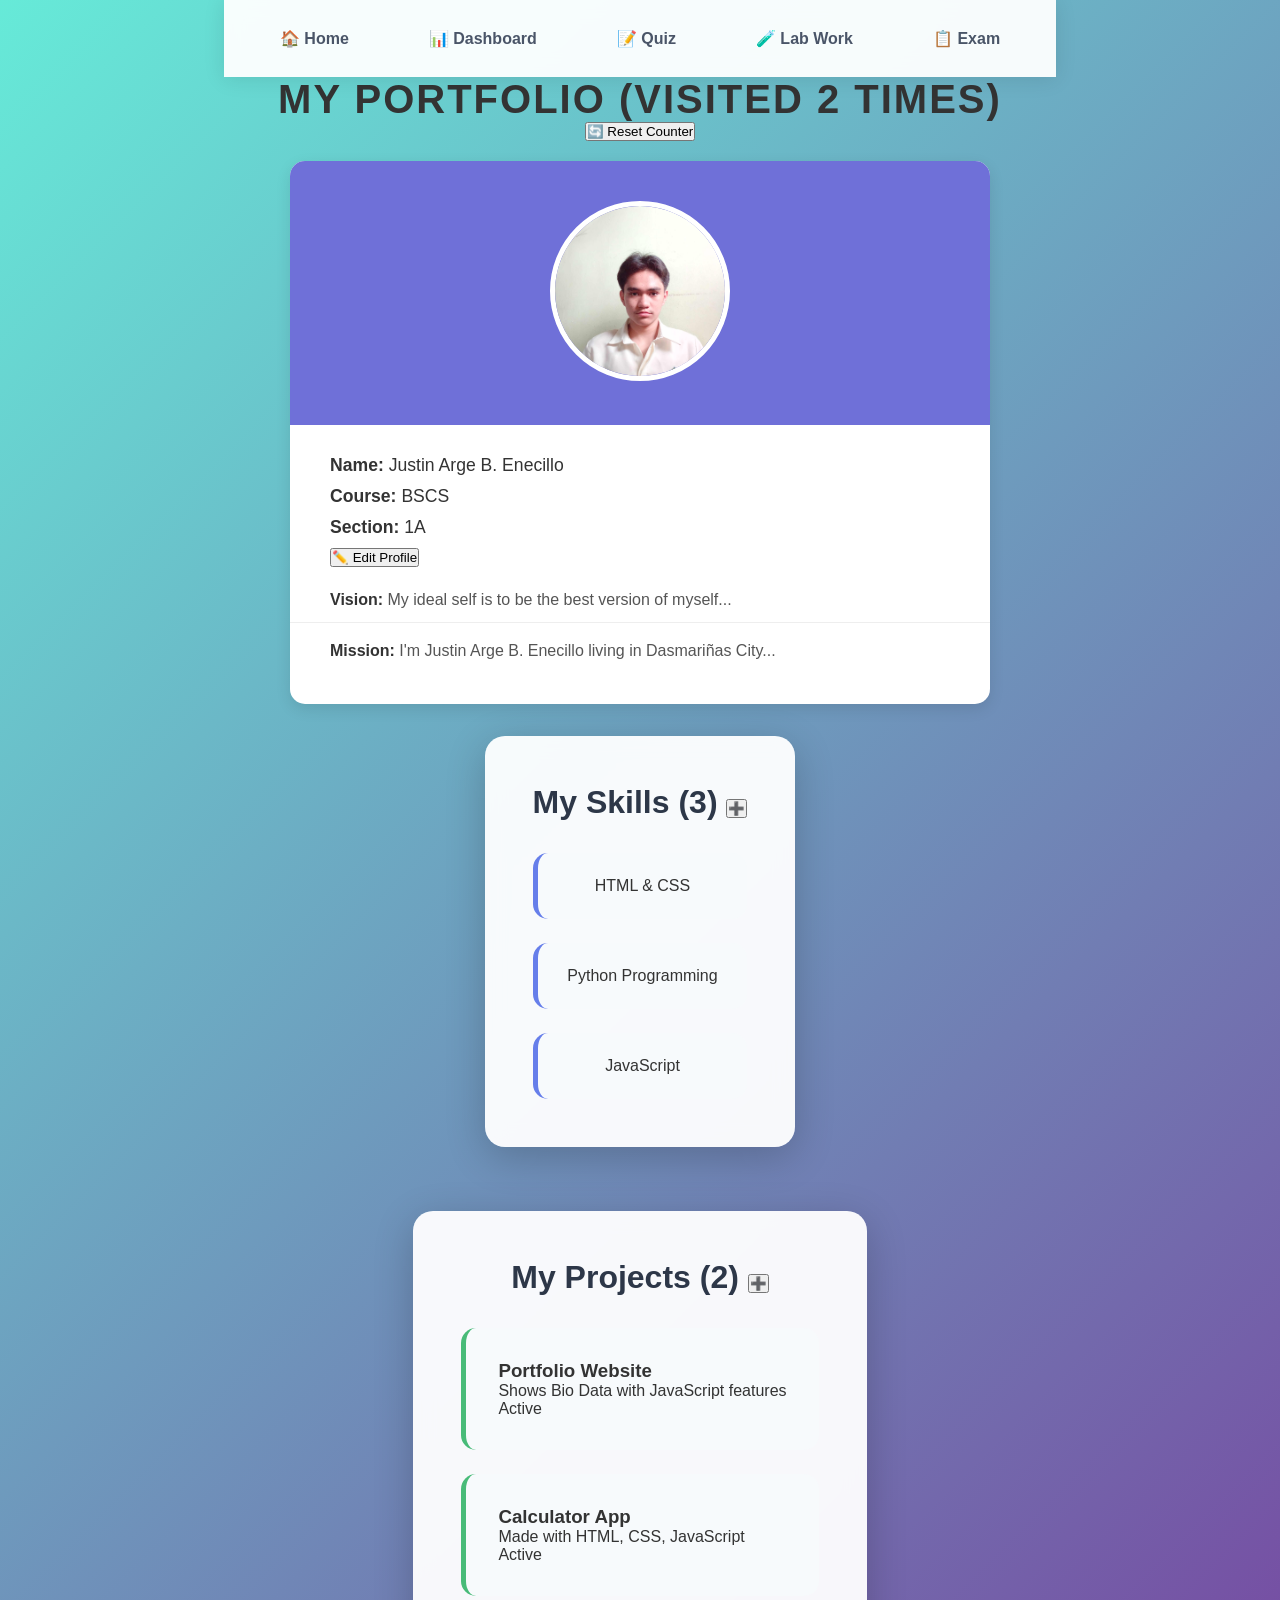
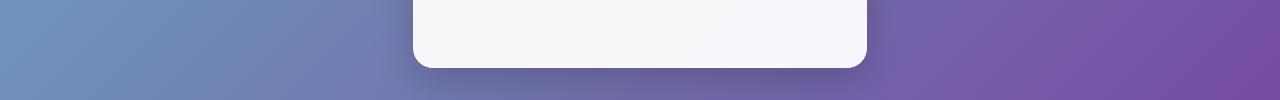
<file: index.html>
<!DOCTYPE html>
<html lang="en">
<head>
    <meta charset="UTF-8">
    <meta name="viewport" content="width=device-width, initial-scale=1.0">
    <title>My School Portfolio - Justin Arge B. Enecillo</title>
    <link rel="stylesheet" href="style.css">
</head>
<body>
   <nav class="menu">
    <a href="index.html" id="nav-home">🏠 Home</a>
    <a href="dashboard.html" id="nav-dashboard">📊 Dashboard</a>
    <a href="quiz.html" id="nav-quiz">📝 Quiz</a>
    <a href="lab.html" id="nav-lab">🧪 Lab Work</a>
    <a href="exam.html" id="nav-exam">📋 Exam</a>
</nav>

    <!-- Header -->
    <div class="header">
        <h1>My Portfolio <span id="visitCount">(Visited 1 time)</span></h1>
        <button onclick="resetVisitCount()" class="reset-btn">🔄 Reset Counter</button>
    </div>

    <!-- Main Profile Card -->
    <div class="subheader">
        <div class="main-card">
            <div class="left-side">
                <div class="circle-pic" id="profileHover">
                    <img src="cvsu picture.jpg" alt="Profile Picture" id="profileImg">  
                </div>  
            </div>

            <div class="body">
                <p><strong>Name:</strong> <span id="studentName">Justin Arge B. Enecillo</span></p>
                <p><strong>Course:</strong> <span id="studentCourse">BSCS</span></p>
                <p><strong>Section:</strong> <span id="studentSection">1A</span></p>
                <button onclick="editProfile()" class="edit-btn">✏️ Edit Profile</button>
            </div>

            <div class="subfooter">
                <p><strong>Vision:</strong> <span id="visionText">My ideal self is to be the best version of myself...</span></p>
            </div>

            <div class="footer">
                <p><strong>Mission:</strong> <span id="missionText">I'm Justin Arge B. Enecillo living in Dasmariñas City...</span></p>
            </div>
        </div>
    </div>

    <!-- Skills Section -->
    <div class="skills">
        <h2>My Skills <span id="skillCount">(3)</span> <button onclick="addSkill()" class="add-btn">➕</button></h2>
        <ul id="skillsList">
            <li onclick="highlightSkill(this)">HTML & CSS</li>
            <li onclick="highlightSkill(this)">Python Programming</li>
            <li onclick="highlightSkill(this)">JavaScript</li>
        </ul>
    </div>

    <!-- Projects Section -->
    <div class="projects">
        <h2>My Projects <span id="projectCount">(2)</span> <button onclick="addProject()" class="add-btn">➕</button></h2>
        <div class="project" onclick="toggleProject(this)">
            <h3>Portfolio Website</h3>
            <p>Shows Bio Data with JavaScript features</p>
            <span class="project-status" id="proj1-status">Active</span>
        </div>
        <div class="project" onclick="toggleProject(this)">
            <h3>Calculator App</h3>
            <p>Made with HTML, CSS, JavaScript</p>
            <span class="project-status" id="proj2-status">Active</span>
        </div>
    </div>

    <!-- INLINE JAVASCRIPT INTEGRATION (All Samples Used) -->
    <script>
        // ===========================================
        // JAVASCRIPT INTEGRATION FROM EXAM SAMPLES
        // ALL INLINE - NO EXTERNAL FILES NEEDED!
        // ===========================================
        
        console.log('🎓 Justin Arge B. Enecillo Portfolio JS Loaded!');
        
        // Sample 4: Counter Variables
        let visitCount = localStorage.getItem('visitCount') || 1;
        let skillCount = 3;
        let projectCount = 2;
        
        // Update visit counter on load (Sample 3: Change Text)
        document.getElementById('visitCount').textContent = `(Visited ${visitCount} times)`;
        
        // Sample 1: Alert + Sample 3: Change Text
        function editProfile() {
            let newName = prompt("Enter your name:", "Justin Arge B. Enecillo");
            let newCourse = prompt("Enter course:", "BSCS");
            let newSection = prompt("Enter section:", "1A");
            
            if (newName && newCourse && newSection) {
                document.getElementById('studentName').textContent = newName;
                document.getElementById('studentCourse').textContent = newCourse;
                document.getElementById('studentSection').textContent = newSection;
                alert(`✅ Profile updated!\n${newName} - ${newCourse} ${newSection}`);
                console.log('Sample 1+3: Profile edited');
            }
        }
        
        // Sample 4: Counter + Sample 9: Loop
        function addSkill() {
            let newSkill = prompt("Enter new skill:");
            if (newSkill) {
                let skillList = document.getElementById('skillsList');
                let newLi = document.createElement('li');
                newLi.textContent = newSkill;
                newLi.onclick = function() { highlightSkill(this); };
                skillList.appendChild(newLi);
                
                skillCount++;
                document.getElementById('skillCount').textContent = `(${skillCount})`;
                console.log('Sample 4+9: Skill added:', newSkill);
            }
        }
        
        // Sample 8: Toggle + Sample 3: Change Text
        function highlightSkill(element) {
            // Remove previous highlight
            document.querySelectorAll('#skillsList li').forEach(li => {
                li.style.backgroundColor = '';
                li.style.color = '';
            });
            // Highlight clicked
            element.style.backgroundColor = '#667eea';
            element.style.color = 'white';
            console.log('Sample 8: Skill highlighted:', element.textContent);
        }
        
        function addProject() {
            projectCount++;
            let projectsDiv = document.querySelector('.projects');
            let newProject = document.createElement('div');
            newProject.className = 'project';
            newProject.onclick = function() { toggleProject(this); };
            newProject.innerHTML = `
                <h3>New Project #${projectCount}</h3>
                <p>Created on ${new Date().toLocaleDateString()}</p>
                <span class="project-status" id="proj${projectCount}-status">Active</span>
            `;
            projectsDiv.insertBefore(newProject, projectsDiv.querySelector('.add-btn').parentNode);
            document.getElementById('projectCount').textContent = `(${projectCount})`;
        }
        
        // Sample 8: Toggle Function
        function toggleProject(projectDiv) {
            let status = projectDiv.querySelector('.project-status');
            if (status.textContent === 'Active') {
                status.textContent = 'Inactive';
                status.style.backgroundColor = '#ef4444';
                status.style.color = 'white';
            } else {
                status.textContent = 'Active';
                status.style.backgroundColor = '#10b981';
                status.style.color = 'white';
            }
            console.log('Sample 8: Project toggled:', projectDiv.querySelector('h3').textContent);
        }
        
        // Sample 4: Visit Counter
        function resetVisitCount() {
            visitCount = 1;
            localStorage.setItem('visitCount', visitCount);
            document.getElementById('visitCount').textContent = `(Visited ${visitCount} times)`;
            alert('🔄 Visit counter reset!');
        }
        
        // Update visit count every time page loads
        visitCount++;
        localStorage.setItem('visitCount', visitCount);
        document.getElementById('visitCount').textContent = `(Visited ${visitCount} times)`;
        
        // Sample 10: All Concepts Demo (Console)
        console.log('%c📊 Portfolio Stats:', 'font-size: 16px; color: #667eea;');
        console.log('Skills:', skillCount);
        console.log('Projects:', projectCount);
        console.log('Visits:', visitCount);
        console.log('Ready for BSCS 1A! 🎓');
    </script>
</body>
</html>
</file>
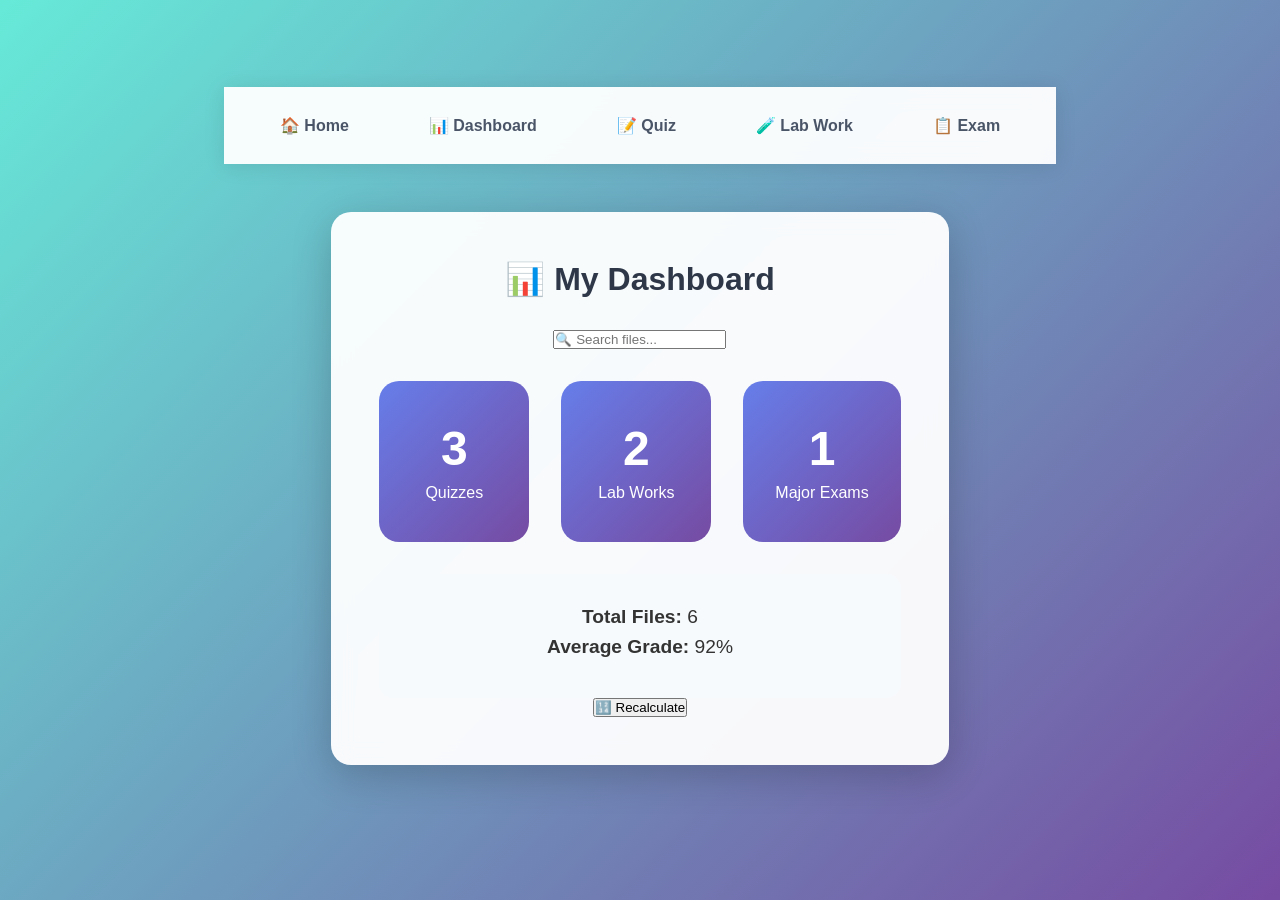
<file: dashboard.html>
<!DOCTYPE html>
<html lang="en">
<head>
    <meta charset="UTF-8">
    <meta name="viewport" content="width=device-width, initial-scale=1.0">
    <title>Dashboard</title>
    <link rel="stylesheet" href="style.css">
</head>
<body>
    <nav class="menu">
    <a href="index.html" id="nav-home">🏠 Home</a>
    <a href="dashboard.html" id="nav-dashboard">📊 Dashboard</a>
    <a href="quiz.html" id="nav-quiz">📝 Quiz</a>
    <a href="lab.html" id="nav-lab">🧪 Lab Work</a>
    <a href="exam.html" id="nav-exam">📋 Exam</a>
</nav>
    <div class="dashboard">
        <h1>📊 My Dashboard</h1>
        <input type="text" id="searchInput" placeholder="🔍 Search files..." onkeyup="searchFiles()">
        
        <div class="stats">
            <div class="stat">
                <h2 id="quizCount">3</h2>
                <p>Quizzes</p>
            </div>
            <div class="stat">
                <h2 id="labCount">2</h2>
                <p>Lab Works</p>
            </div>
            <div class="stat">
                <h2 id="examCount">1</h2>
                <p>Major Exams</p>
            </div>
        </div>
        
        <div class="summary">
            <p><strong>Total Files:</strong> <span id="totalFiles">6</span></p>
            <p><strong>Average Grade:</strong> <span id="avgGrade">92%</span></p>
        </div>
        <button onclick="calculateAverage()" class="calc-btn">🔢 Recalculate</button>
    </div>

    <script>
        // ===========================================
        // DASHBOARD JAVASCRIPT (INLINE)
        // ===========================================
        
        // Sample 6: If Statement + Sample 10: Grade Checker
        function calculateAverage() {
            let scores = [95, 88, 92, 78, 96, 85];
            let total = 0;
            
            // Sample 9: Loop
            for (let i = 0; i < scores.length; i++) {
                total += scores[i];
            }
            
            let average = Math.round(total / scores.length);
            document.getElementById('avgGrade').textContent = average + '%';
            
            // Sample 6: If Statement
            let grade;
            if (average >= 90) grade = 'A';
            else if (average >= 80) grade = 'B';
            else if (average >= 70) grade = 'C';
            else grade = 'F';
            
            alert(`📊 Average: ${average}% (Grade: ${grade})`);
            console.log('Sample 6+10: Average:', average);
        }
        
        // Sample 5: Input Search
        function searchFiles() {
            let searchTerm = document.getElementById('searchInput').value;
            if (searchTerm.length > 0) {
                alert(`🔍 Searching for "${searchTerm}"...`);
            }
        }
        
        console.log('📊 Dashboard JS Loaded!');
    </script>
</body>
</html>
</file>
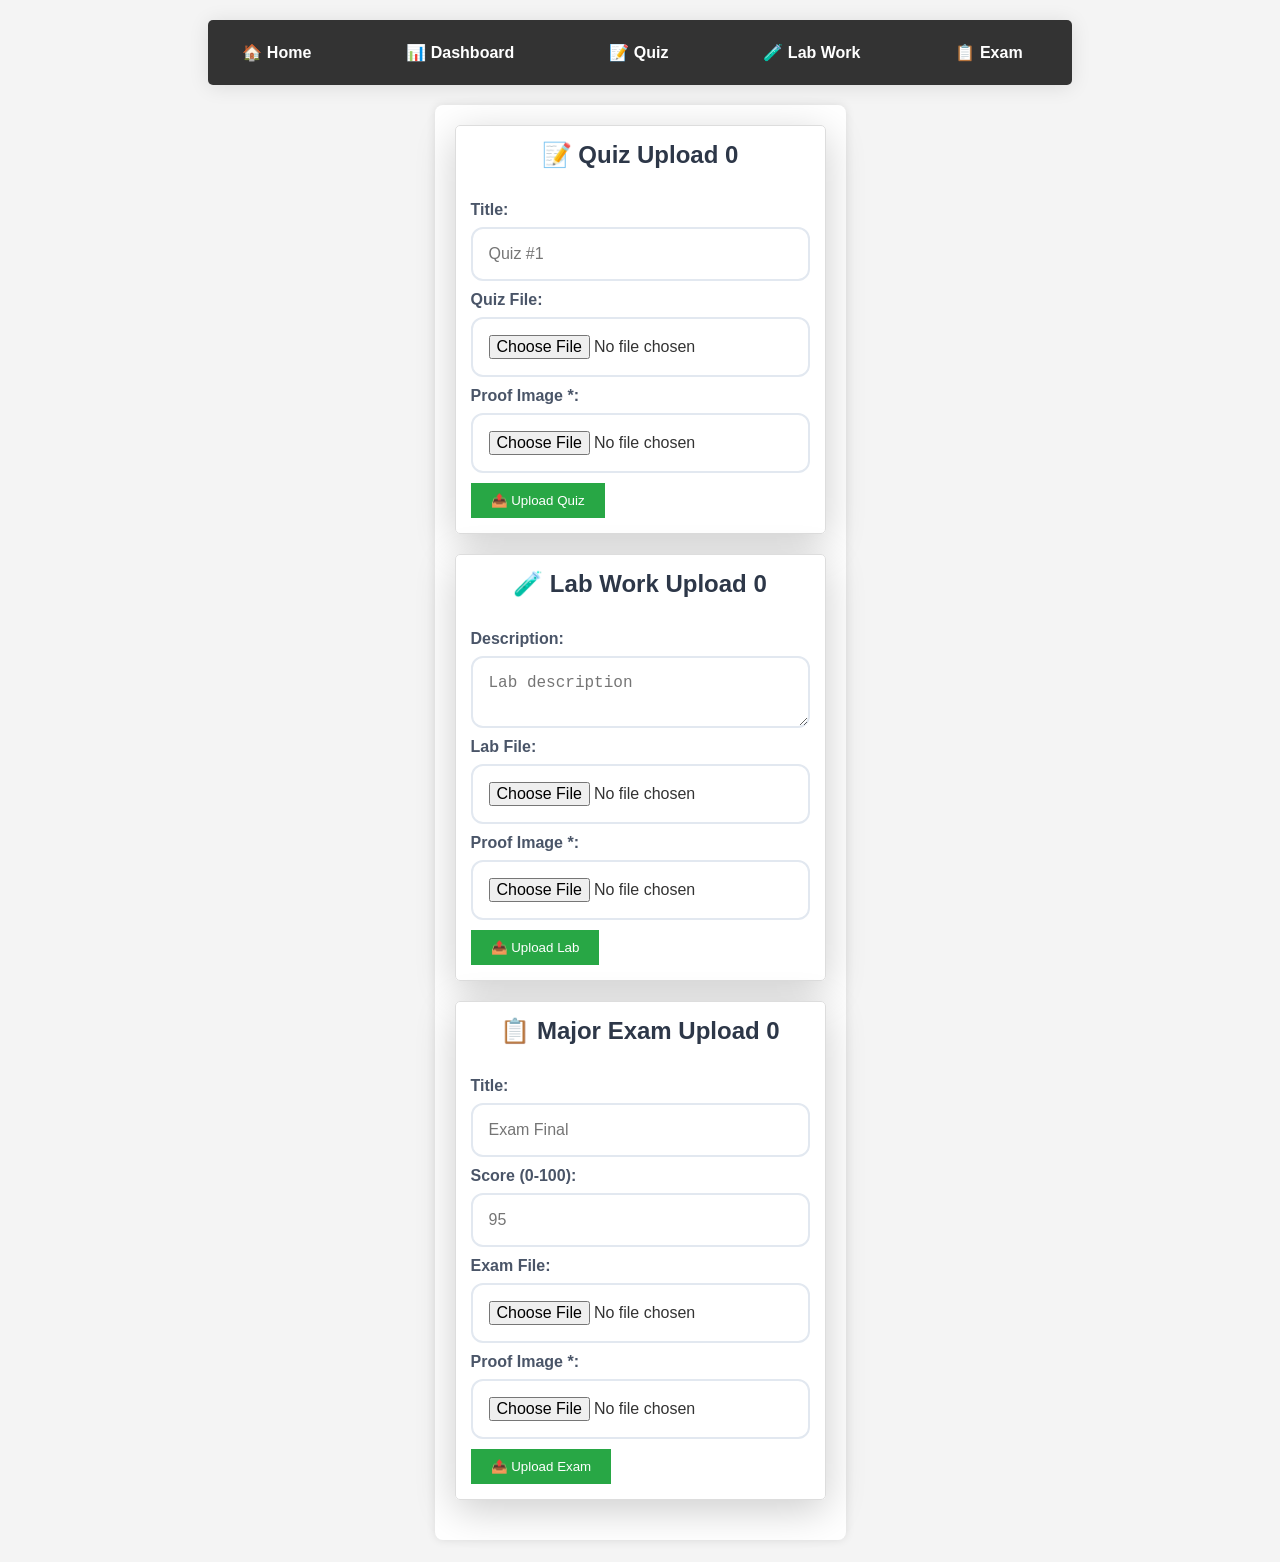
<file: lab page.html>
<!DOCTYPE html>
<html lang="en">
<head>
    <meta charset="UTF-8">
    <meta name="viewport" content="width=device-width, initial-scale=1.0">
    <title>Upload Files</title>
    <!-- Ensure style.css exists or remove this line if you don't have it -->
    <link rel="stylesheet" href="style.css">
    <style>
        /* Basic styling added here in case style.css is missing */
        body { font-family: sans-serif; background: #f4f4f4; padding: 20px; }
        .upload-container { max-width: 800px; margin: 0 auto; background: white; padding: 20px; border-radius: 8px; box-shadow: 0 0 10px rgba(0,0,0,0.1); }
        .menu { background: #333; padding: 10px; border-radius: 5px; margin-bottom: 20px; }
        .menu a { color: white; text-decoration: none; margin-right: 15px; }
        .upload-section { border: 1px solid #ddd; padding: 15px; margin-bottom: 20px; border-radius: 5px; }
        .form-group { margin-bottom: 10px; }
        label { display: block; font-weight: bold; margin-bottom: 5px; }
        input, textarea { width: 100%; padding: 8px; box-sizing: border-box; }
        button { background: #28a745; color: white; border: none; padding: 10px 20px; cursor: pointer; }
        button:hover { background: #218838; }
    </style>
</head>
<body>
    <nav class="menu">
        <a href="index.html" id="nav-home">🏠 Home</a>
        <a href="dashboard.html" id="nav-dashboard">📊 Dashboard</a>
        <a href="quiz.html" id="nav-quiz">📝 Quiz</a>
        <a href="lab.html" id="nav-lab">🧪 Lab Work</a>
        <a href="exam.html" id="nav-exam">📋 Exam</a>
    </nav>

    <div class="upload-container">
        <!-- QUIZ UPLOAD -->
        <div class="upload-section">
            <h2>📝 Quiz Upload <span id="quizCounter">0</span></h2>
            <form id="quizForm">
                <div class="form-group">
                    <label>Title:</label>
                    <input type="text" id="quizTitle" placeholder="Quiz #1" required>
                </div>
                <div class="form-group">
                    <label>Quiz File:</label>
                    <input type="file" id="quizFile" accept=".pdf,.doc" required>
                </div>
                <div class="form-group">
                    <label>Proof Image *:</label>
                    <input type="file" id="quizProof" accept="image/*" required>
                </div>
                <button type="button" onclick="uploadQuiz()">📤 Upload Quiz</button>
            </form>
        </div>

        <!-- LAB UPLOAD -->
        <div class="upload-section">
            <h2>🧪 Lab Work Upload <span id="labCounter">0</span></h2>
            <form id="labForm">
                <div class="form-group">
                    <label>Description:</label>
                    <textarea id="labTitle" placeholder="Lab description" required></textarea>
                </div>
                <div class="form-group">
                    <label>Lab File:</label>
                    <input type="file" id="labFile" accept=".html, .css" required>
                </div>
                <div class="form-group">
                    <label>Proof Image *:</label>
                    <input type="file" id="labProof" accept="image/*" required>
                </div>
                <button type="button" onclick="uploadLab()">📤 Upload Lab</button>
            </form>
        </div>

        <!-- EXAM UPLOAD -->
        <div class="upload-section">
            <h2>📋 Major Exam Upload <span id="examCounter">0</span></h2>
            <form id="examForm">
                <div class="form-group">
                    <label>Title:</label>
                    <input type="text" id="examTitle" placeholder="Exam Final" required>
                </div>
                <div class="form-group">
                    <label>Score (0-100):</label>
                    <input type="number" id="examScore" placeholder="95" min="0" max="100">
                </div>
                <div class="form-group">
                    <label>Exam File:</label>
                    <input type="file" id="examFile" accept=".pdf,image/*" required>
                </div>
                <div class="form-group">
                    <label>Proof Image *:</label>
                    <input type="file" id="examProof" accept="image/*" required>
                </div>
                <button type="button" onclick="uploadExam()">📤 Upload Exam</button>
            </form>
        </div>
    </div>

    <script>
        // ===========================================
        // UPLOADS JAVASCRIPT
        // ===========================================
        
        let quizCount = 0, labCount = 0, examCount = 0;
        
        // --- QUIZ UPLOAD FUNCTION (Added) ---
        function uploadQuiz() {
            let title = document.getElementById('quizTitle').value;
            let file = document.getElementById('quizFile').files[0];
            let proof = document.getElementById('quizProof').files[0];
            
            if (title && file && proof) {
                quizCount++;
                document.getElementById('quizCounter').textContent = quizCount;
                alert(`✅ Quiz "${title}" uploaded!\nTotal Quizzes: ${quizCount}`);
                document.getElementById('quizForm').reset();
            } else {
                alert('❌ Please fill in all fields!');
            }
        }
        
        // --- LAB UPLOAD FUNCTION (Original) ---
        function uploadLab() {
            let title = document.getElementById('labTitle').value;
            let file = document.getElementById('labFile').files[0];
            let proof = document.getElementById('labProof').files[0];
            
            if (title && file && proof) {
                labCount++;
                document.getElementById('labCounter').textContent = labCount;
                alert(`✅ Lab uploaded!\nDescription: ${title.substring(0,30)}...\nTotal Labs: ${labCount}`);
                document.getElementById('labForm').reset();
            } else {
                alert('❌ Fill all fields!');
            }
        }
        
        // --- EXAM UPLOAD FUNCTION (Improved) ---
        function uploadExam() {
            let title = document.getElementById('examTitle').value;
            let scoreInput = document.getElementById('examScore').value;
            let file = document.getElementById('examFile').files[0];
            let proof = document.getElementById('examProof').files[0];
            
            if (title && file && proof) {
                examCount++;
                document.getElementById('examCounter').textContent = examCount;
                
                // Logic to calculate grade
                let displayScore = scoreInput ? scoreInput : "N/A";
                let grade = "F";
                
                if(scoreInput) {
                    let s = parseInt(scoreInput);
                    if (s >= 90) grade = 'A';
                    else if (s >= 80
</file>
<file: style.css>
* {
    margin: 0;
    padding: 0;
    box-sizing: border-box;
}

body {
    font-family: Arial, sans-serif;
    background: linear-gradient(135deg, #66ead8 0%, #764ba2 100%);
    color: #333;
    min-height: 100vh;
}

/* Navigation */
.menu {
    background: rgba(255,255,255,0.95);
    backdrop-filter: blur(10px);
    padding: 1rem 2rem;
    display: flex;
    justify-content: center;
    gap: 2rem;
    position: sticky;
    top: 0;
    z-index: 100;
    box-shadow: 0 2px 20px rgba(0,0,0,0.1);
}

.menu a {
    color: #4a5568;
    text-decoration: none;
    padding: 0.8rem 1.5rem;
    border-radius: 25px;
    font-weight: bold;
    transition: all 0.3s;
}

.menu a:hover, .menu a.active {
    background: #667eea;
    color: white;
    transform: translateY(-2px);
}

/* Home Page */
        body {
            background-color: #f4f4f9;
            font-family: Arial, Helvetica, sans-serif;
            display: flex;
            flex-direction: column;
            align-items: center;
            justify-content: center;
            min-height: 100vh;
            margin: 0;
        }

        .header {
            margin-bottom: 20px;
            text-align: center;
        }
        
        .header h1 {
            font-size: 2.5rem;
            color: #333;
            text-transform: uppercase;
            letter-spacing: 2px;
        }

        .subheader {
            width: 100%;
            max-width: 700px;
        }

        .main-card {
            background: white;
            border-radius: 15px;
            box-shadow: 0 5px 15px rgba(0,0,0,0.1);
            display: flex;
            flex-direction: column;
            align-items: center;
            overflow: hidden;
        }

        .left-side {
            background-color: #6f70d8;
            width: 100%;
            padding: 40px;
            display: flex;
            align-items: center;
            justify-content: center;
        }

        .circle-pic img {
            width: 180px;
            height: 180px;
            border-radius: 50%;
            object-fit: cover;
            border: 5px solid white;
        }

        .body {
            padding: 20px 40px 10px 40px;
            text-align: left;
            width: 100%;
        }

        .body p {
            font-size: 1.1rem;
            margin: 10px 0;
            color: #333;
        }

        .subfooter {
            padding: 10px 40px 10px 40px;
            text-align: left;
            width: 100%;
            color: #555;
            line-height: 1.6;
        }
        
        .subfooter strong {
            color: #333;
        }
        
        .footer {
            padding: 10px 40px 40px 40px;
            text-align: left;
            width: 100%;
            color: #555;
            line-height: 1.6;
            border-top: 1px solid #eee;
            padding-top: 15px;
        }
        
        .footer strong {
            color: #333;
        }






/* Skills & Projects */
.skills, .projects {
    margin: 2rem;
    padding: 3rem;
    background: rgba(255,255,255,0.95);
    backdrop-filter: blur(10px);
    border-radius: 20px;
    box-shadow: 0 10px 40px rgba(0,0,0,0.2);
}

.skills h2, .projects h2, .dashboard h1 {
    text-align: center;
    margin-bottom: 2rem;
    color: #2d3748;
    font-size: 2rem;
}

.skills ul {
    list-style: none;
    display: grid;
    grid-template-columns: repeat(auto-fit, minmax(200px, 1fr));
    gap: 1.5rem;
}

.skills li {
    background: #f7fafc;
    padding: 1.5rem;
    border-radius: 15px;
    text-align: center;
    border-left: 5px solid #667eea;
    transition: transform 0.3s;
}

.skills li:hover {
    transform: translateY(-5px);
}

.project {
    background: #f7fafc;
    padding: 2rem;
    margin-bottom: 1.5rem;
    border-radius: 15px;
    border-left: 5px solid #48bb78;
}

/* Dashboard */
.dashboard {
    max-width: 800px;
    margin: 3rem auto;
    padding: 3rem;
    background: rgba(255,255,255,0.95);
    backdrop-filter: blur(10px);
    border-radius: 20px;
    box-shadow: 0 10px 40px rgba(0,0,0,0.2);
    text-align: center;
}

.stats {
    display: flex;
    justify-content: center;
    gap: 2rem;
    margin: 2rem 0;
    flex-wrap: wrap;
}

.stat {
    background: linear-gradient(135deg, #667eea, #764ba2);
    color: white;
    padding: 2.5rem 2rem;
    border-radius: 20px;
    min-width: 150px;
}

.stat h2 {
    font-size: 3rem;
    margin-bottom: 0.5rem;
}

.summary {
    background: #f7fafc;
    padding: 2rem;
    border-radius: 15px;
    margin-top: 2rem;
}

.summary p {
    font-size: 1.2rem;
    margin-bottom: 0.5rem;
}

/* Upload Page */
.upload-container {
    max-width: 900px;
    margin: 2rem auto;
    padding: 1rem;
}

.upload-section {
    background: rgba(255,255,255,0.95);
    backdrop-filter: blur(10px);
    margin-bottom: 2rem;
    padding: 2.5rem;
    border-radius: 20px;
    box-shadow: 0 10px 40px rgba(0,0,0,0.2);
}

.upload-section h2 {
    text-align: center;
    margin-bottom: 2rem;
    color: #2d3748;
}

.upload-form {
    display: flex;
    flex-direction: column;
    gap: 1.5rem;
}

.form-group {
    display: flex;
    flex-direction: column;
}

.form-group label {
    font-weight: bold;
    margin-bottom: 0.5rem;
    color: #4a5568;
}

.required {
    color: #e53e3e;
}

.form-group input,
.form-group textarea {
    padding: 1rem;
    border: 2px solid #e2e8f0;
    border-radius: 12px;
    font-size: 1rem;
    transition: all 0.3s;
}

.form-group input:focus,
.form-group textarea:focus {
    outline: none;
    border-color: #667eea;
    box-shadow: 0 0 0 3px rgba(102, 126, 234, 0.1);
}

.upload-form button {
    padding: 1.2rem;
    background: linear-gradient(135deg, #48bb78, #38a169);
    color: white;
    border: none;
    border-radius: 12px;
    font-size: 1.1rem;
    font-weight: bold;
    cursor: pointer;
    transition: all 0.3s;
}

.upload-form button:hover {
    transform: translateY(-2px);
    box-shadow: 0 10px 25px rgba(72, 187, 120, 0.4);
}

/* Responsive */
@media (max-width: 768px) {
    .menu {
        flex-direction: column;
        gap: 1rem;
        padding: 1rem;
    }
    
    .stats {
        flex-direction: column;
        align-items: center;
    }
    
    .skills ul {
        grid-template-columns: 1fr;
    }
}
</file>
